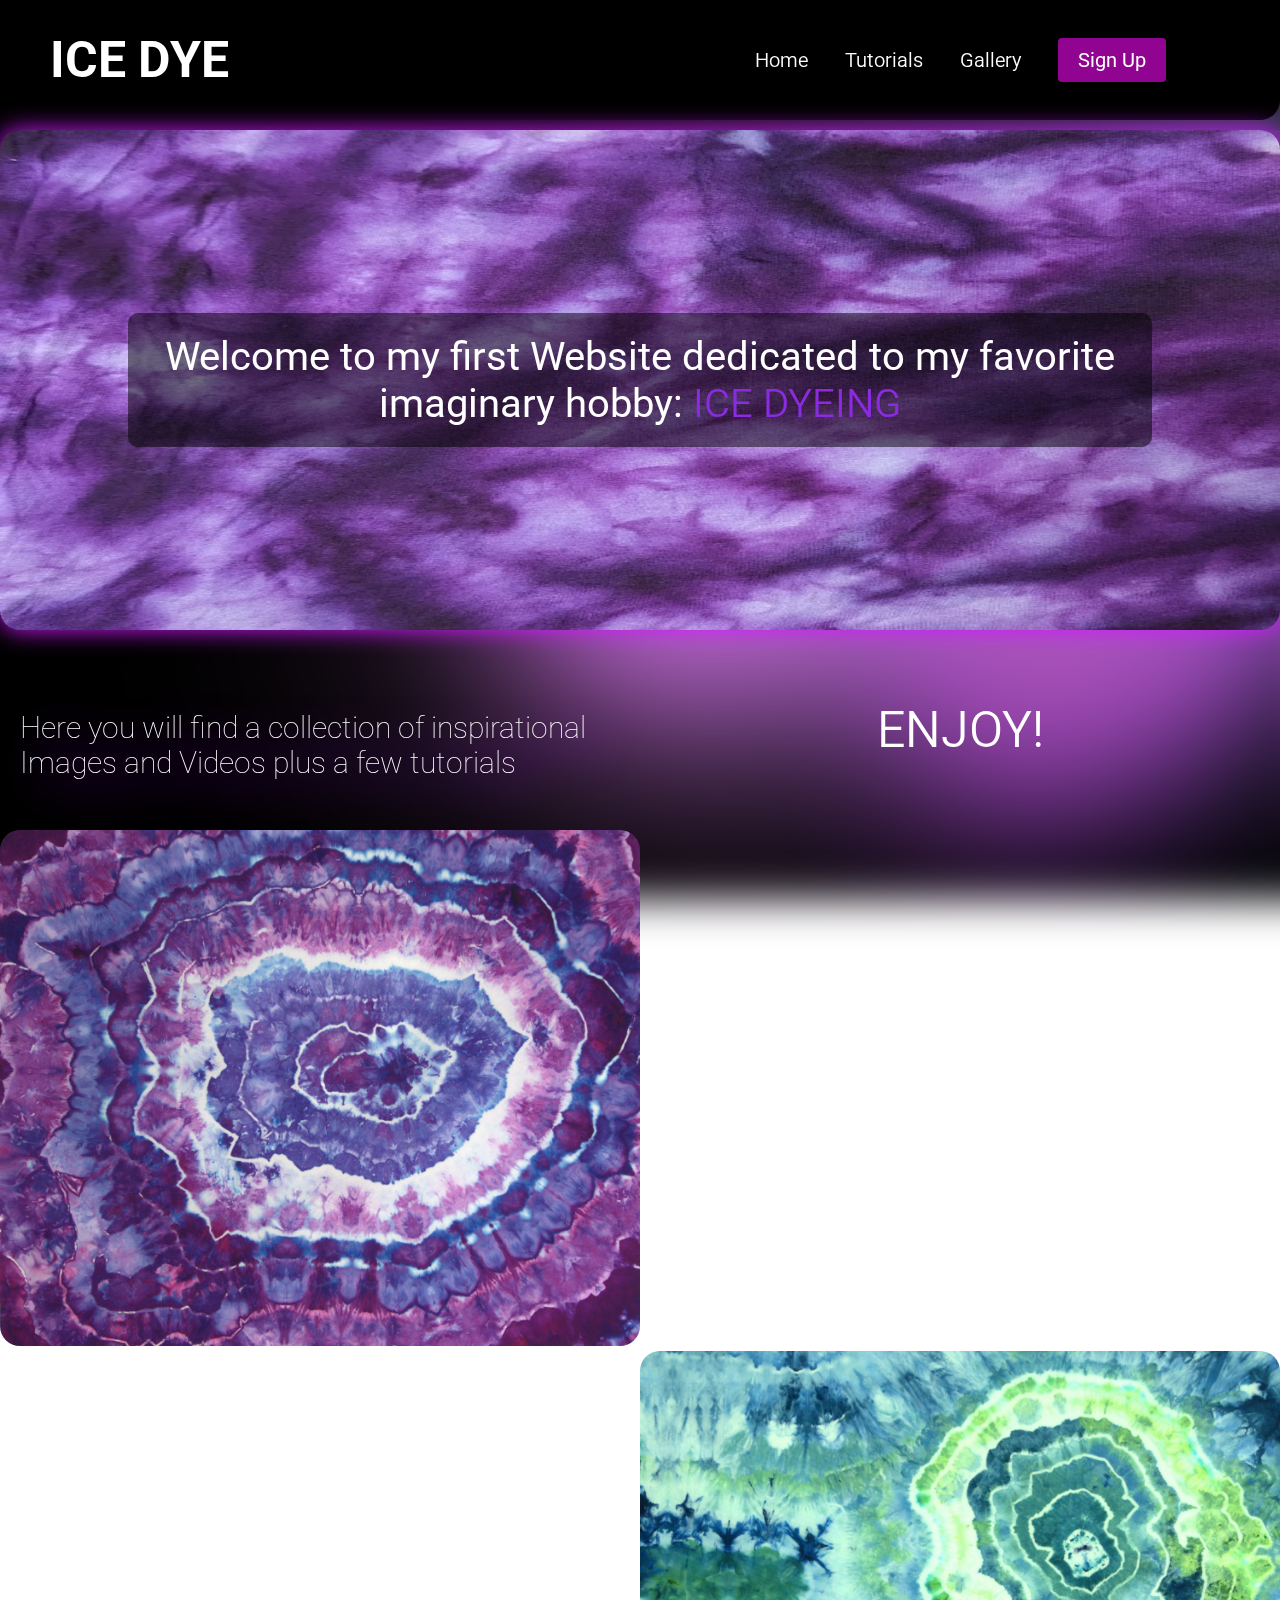
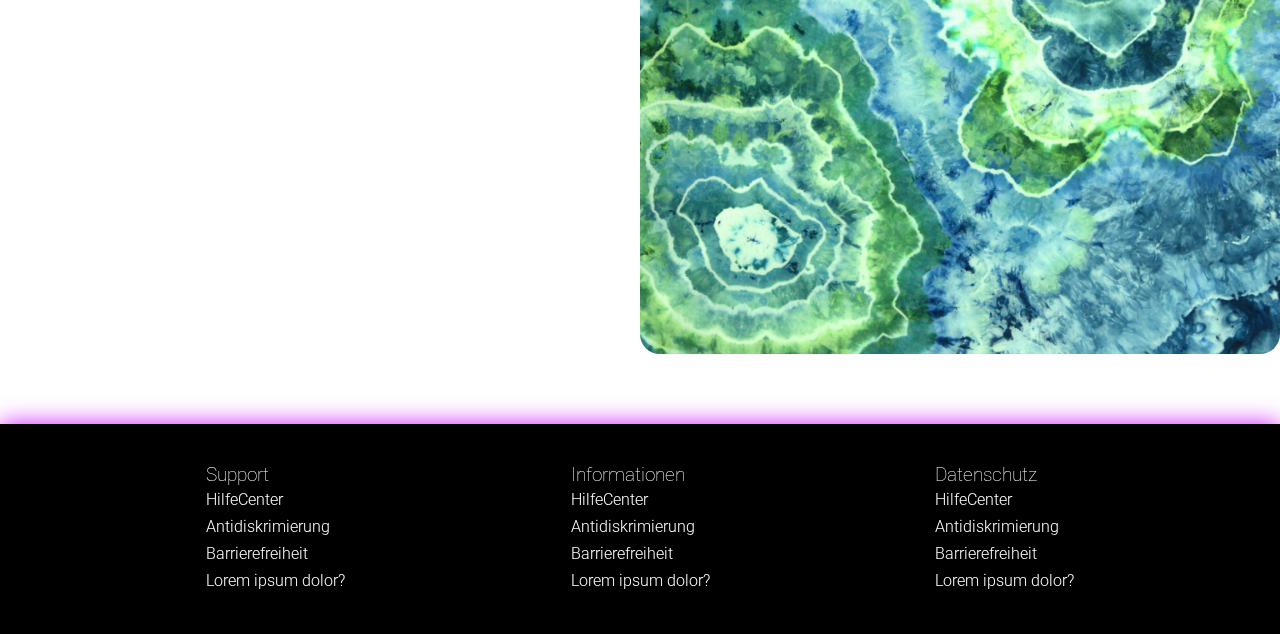
<file: index.html>
<!DOCTYPE html>
<html lang="en">
  <head>
    <meta charset="UTF-8" />
    <link rel="preconnect" href="https://fonts.googleapis.com" />
    <link rel="preconnect" href="https://fonts.gstatic.com" crossorigin />
    <link
      href="https://fonts.googleapis.com/css2?family=Roboto:ital,wght@0,100;0,300;0,400;0,500;0,700;0,900&display=swap"
      rel="stylesheet"
    />
    <link rel="icon" href="/srs/Alien_Ice_Purple__66946.jpg" />
    <link rel="stylesheet" href="style.css" />
    <meta name="viewport" content="width=device-width, initial-scale=1.0" />
    <title>Ice Dye</title>
  </head>

  <body>
    <div class="animation-container">
      <div class="shape1"></div>
      <div class="shape2"></div>
      <div class="shape3"></div>
      <div class="shape4"></div>
      <div class="shape5"></div>
      <div class="shape6"></div>
    </div>

    <div class="content-container">
      <nav class="navbar">
        <div class="navbar__container">
          <a class="navbar__logo" href="#">ICE DYE</a>
          <div class="navbar__toggle" id="mobile-menu">
            <span class="bar"></span>
            <span class="bar"></span>
            <span class="bar"></span>
          </div>

          <ul class="navbar__menu">
            <li class="navbar__item">
              <a class="navbar__links" href="">Home</a>
            </li>
            <li class="navbar__item">
              <a class="navbar__links" href="">Tutorials</a>
            </li>
            <li class="navbar__item">
              <a class="navbar__links" href="/gallery.html">Gallery</a>
            </li>
            <li class="navbar__btn">
              <a class="signup__button" href="/signup.html">Sign Up</a>
            </li>
          </ul>
        </div>
      </nav>

      <div class="center-column">
        <article class="hero-section">
          <img class="hero-img" src="/srs/Alien_Ice_Purple__66946.jpg" alt="" />
          <h1 class="header-greeting">
            Welcome to my first Website dedicated to my favorite imaginary
            hobby: <u>ICE DYEING</u>
          </h1>
        </article>

        <article class="introduction">
          <p class="article-paragraph1">
            Here you will find a collection of inspirational Images and Videos
            plus a few tutorials
          </p>
          <p class="article-paragraph2">ENJOY!</p>
        </article>

        <article class="purple-geode">
          <img
            class="purple-geode-img"
            src="/srs/purple-geode-fat.jpg"
            alt="purple geode"
          />
          <p class="description-purple-geode">green ice dye</p>
        </article>
        <article class="green-geode">
          <p class="description-green-geode">
            Purple ice dye, ressembeling geodes
          </p>
          <img
            class="green-geode-img"
            src="/srs/GD-060-fat-1536x1447.jpg"
            alt="green geode"
          />
        </article>
      </div>
    </div>

    <footer>
      <div>
        <h3>Support</h3>
        <ul class="footer-list">
          <li>HilfeCenter</li>
          <li>Antidiskrimierung</li>
          <li>Barrierefreiheit</li>
          <li>Lorem ipsum dolor?</li>
        </ul>
      </div>
      <div>
        <h3>Informationen</h3>
        <ul class="footer-list">
          <li>HilfeCenter</li>
          <li>Antidiskrimierung</li>
          <li>Barrierefreiheit</li>
          <li>Lorem ipsum dolor?</li>
        </ul>
      </div>
      <div>
        <h3>Datenschutz</h3>
        <ul class="footer-list">
          <li>HilfeCenter</li>
          <li>Antidiskrimierung</li>
          <li>Barrierefreiheit</li>
          <li>Lorem ipsum dolor?</li>
        </ul>
      </div>
    </footer>
  </body>
</html>
</file>
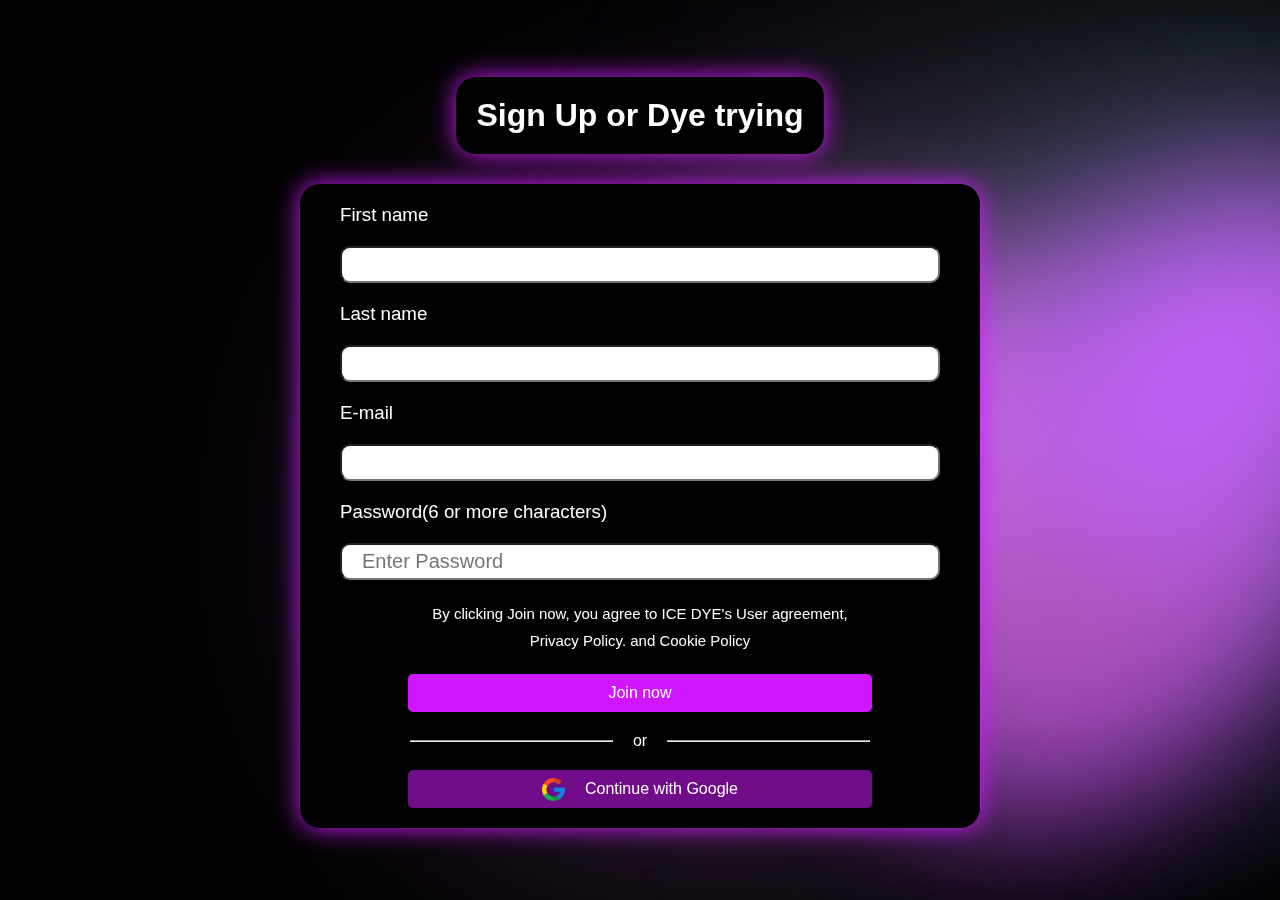
<file: signup.html>
<!DOCTYPE html>
<html lang="en">
  <head>
    <meta charset="UTF-8" />
    <link rel="stylesheet" href="style.css" />
    <link rel="icon" href="/srs/Alien_Ice_Purple__66946.jpg" />
    <meta name="viewport" content="width=device-width, initial-scale=1.0" />
    <title>Document</title>
  </head>
  <body class="body-signup-page">
    <div class="animation-container">
      <div class="shape1"></div>
      <div class="shape2"></div>
      <div class="shape3"></div>
      <div class="shape4"></div>
      <div class="shape5"></div>
      <div class="shape6"></div>
    </div>
    <h1 class="sign-up-header" >Sign Up or Dye trying</h1>
    <div class="signup-box">
      <h3 class="h3-sign-up">First name</h3>
      <input type="" />
      <h3 class="h3-sign-up">Last name</h3>
      <input type="" />

      <h3 class="h3-sign-up">E-mail</h3>
      <input type="" />
      <h3 class="h3-sign-up">Password(6 or more characters)</h3>
      <input type="password" placeholder="Enter Password" />
      <h3 class="privacy-cookie-1">
        By clicking Join now, you agree to ICE DYE's User agreement,
      </h3>
      <h3 class="privacy-cookie-2">Privacy Policy. and Cookie Policy</h3>
      <div class="sign-up-button">Join now</div>
      <div class="or">
        <hr class="hr-signup-left" />
        <p>or</p>
        <hr class="hr-signup-right" />
      </div>
      <div class="sign-up-button-google">
        <img src="/srs/google.png" alt="">
        <p>Continue with Google</p>
     </div>
  </body>
</html>
</file>
<file: style.css>
* {
  font-family: "Roboto", sans-serif;
  font-weight: 100;
  font-style: normal;
  padding: 0;
  margin: 0;
  box-sizing: border-box;
  list-style: none;
  text-decoration: none;
}

body {
  width: 100%;
  min-height: 100vh;

  position: relative;
}

html {
  overflow-y: scroll;
}

.animation-container {
  background: black;
  position: fixed;
  top: 0;
  left: 0;
  height: 100%;
  width: 100%;
  z-index: -1;
  overflow: hidden;
}

.content-container {
  position: relative;
  z-index: 1;
  width: 100%;
  max-width: 1300px;
  margin: 0 auto;
  margin-bottom: 70px;
}

.navbar {
  border-radius: 0px 0px 20px 20px;
  overflow: auto;
  display: flex;
  justify-content: center;
  background: black;
  align-items: center;

  top: 0;
  z-index: 2;
}

.navbar__container {
  display: flex;
  justify-content: space-between;
  height: 120px;
  width: 100%;
  max-width: 1300px;
  margin: 0 auto;
  padding: 0 50px;
}

.navbar__logo {
  border-radius: 5px;
  font-family: "Roboto", sans-serif;
  font-weight: 700;
  font-size: 50px;
  color: rgb(255, 255, 255);
  display: flex;
  align-items: center;
  cursor: pointer;
}

.navbar__menu {
  display: flex;
  align-items: center;
  justify-content: space-evenly;
  gap: 5px;
  font-weight: 50rem;
  font-size: 2rem;
  padding: 3rem;
}

.navbar__item {
  height: 80px;
}

.navbar__links {
  font-weight: 350;
  font-size: 20px;
  align-items: center;
  color: white;
  display: flex;
  justify-content: center;
  padding: 0 1rem;
  height: 100%;
}

.navbar__btn {
  display: flex;
  justify-content: center;
  align-items: center;
  padding: 0 1rem;
  width: 100%;
}

.signup__button {
  font-weight: 400;
  font-size: 20px;
  display: flex;
  justify-content: center;
  align-items: center;
  padding: 10px 20px;
  height: 100%;
  width: 100%;
  border: none;
  outline: none;
  border-radius: 4px;
  background: rgb(145, 4, 145);
  color: white;
}

.signup__button:hover {
  background: rgb(18, 121, 18);
  transition: all 0.3s ease;
}

.center-column {
  display: flex;
  width: 100%;
  height: 100%;

  backdrop-filter: blur(
    20px
  ); /* Blur effect for the background behind the container */
  border-bottom-left-radius: 20px;
  border-bottom-right-radius: 20px;
  flex-direction: column;
  justify-content: center;
  display: flex;
  margin-top: 10px;
}

.hero-section {
  filter: drop-shadow(0 0 0.75rem rgb(208, 22, 255));
  position: relative;
  text-align: center; /* Center text horizontally */
  color: white; /* Set text color to white */
}

.header-greeting {
  font-weight: 400;
  position: absolute;
  top: 50%; /* Position the text in the middle */
  left: 50%; /* Center text horizontally */
  transform: translate(-50%, -50%); /* Adjust for exact centering */
  font-size: 2.5rem; /* Adjust font size as needed */
  padding: 20px;
  background: rgba(
    0,
    0,
    0,
    0.5
  ); /* Optional: Add a semi-transparent background to make text stand out */
  border-radius: 10px; /* Optional: Round the corners of the background */
  width: 80%; /* Optional: Constrain the text width */
}

.hero-img {
  width: 100%;
  height: 500px;
  display: block;
  border-radius: 20px;
}

.introduction {
  display: flex;
  flex-direction: row;
  justify-content: space-between;
}

u {
  color: blueviolet;
  font-weight: 350;
}

.article-paragraph1 {
  filter: drop-shadow(16px 16px 20px rgb(153, 0, 255)) invert(0%);
  margin-top: 30px;
  padding: 50px 20px;
  width: 50%;
  font-size: 30px;
  color: white;
}

.article-paragraph2 {
  font-weight: 350;
  display: flex;
  justify-content: center;
  align-items: center;
  width: 50%;
  font-size: 50px;
  color: white;
}

.purple-geode {
  align-items: baseline;
  display: flex;
  width: 100%;
}

.purple-geode img {
  width: 50%;
  border-radius: 20px;
}

.description-purple-geode {
  font-weight: 700;
  font-size: 20px;
  color: white;
  width: 50%;
  display: flex;
  justify-content: flex-end;
}

.green-geode {
  display: flex;
  width: 100%;
}

.green-geode img {
  width: 50%;
  border-radius: 20px;
}

.description-green-geode {
  font-weight: 700;
  font-size: 20px;
  color: white;
  width: 50%;
}

footer {
  color: white;
  background-color: black;
  display: flex;
  justify-content: space-evenly;
  filter: drop-shadow(0 0 0.75rem rgb(208, 22, 255));
  padding: 20px 0;
}

.footer-list > * {
  align-items: center;
  padding: 4px 0px;
  font-weight: 300;
}

.gallery-searchbar {
  filter: drop-shadow(0 0 0.75rem rgb(208, 22, 255));
  position: relative;
  text-align: center; /* Center text horizontally */
  color: white; /* Set text color to white */
}

.search-wrapper {
  position: absolute;
  top: 50%;
  left: 50%;
  transform: translate(-50%, -50%);
}

.search-box {
  border-radius: 10px;
  height: 50px;

  background-color: purple;
  display: flex;
}

input {
  font-size: 15px;
  font-weight: 500;
  border-radius: 10px;
  padding-left: 20px;
}
.search-box > *:nth-child(1) {
  flex: 1 1 70%;
}

.search-box > *:nth-child(2) {
  flex: 1 1 30%;
}

.gallery-header {
  color: white;
  padding: 10px 0px;
  font-weight: 700;
}

.search-box > i {
  align-self: center;
}

footer > div {
  padding: 20px;
}

.gallery-post {
  display: flex;
  flex-direction: column;
  justify-content: flex-end;
  align-items: flex-end;
  color: black;

  background: rgba(188, 191, 196, 0.45);
  border-radius: 20px;
  flex: 1 1 calc(50% - 20px);
  width: 50%;
  height: 50%;
  margin-bottom: 20px;
  padding: 5px 8px 20px 8px;
}

.gallery-post > img {
  width: 100%;
  height: auto;
  display: block;
  border-radius: 20px 20px 0px 20px;
}

.gallery-post p {
  color: black;
  font-weight: 300;
  font-size: 17px;
}

.all-gallery-posts {
  margin-top: 40px;
  display: flex;
  flex-wrap: wrap;
  gap: 10px;
}

.gallery-post h3 {
  justify-content: flex-end;
  font-weight: 500;
  font-size: 20px;
}

.body-signup-page {
  display: flex;
  justify-content: center;
  align-items: center;
  flex-direction: column;
}

.sign-up-header {
  margin-top: 5px;
  background-color: black;
  padding: 20px;
  border-radius: 20px;
  width: auto + 50px;
  filter: drop-shadow(0 0 0.75rem rgb(208, 22, 255));

  font-weight: 800;
  margin-bottom: 30px;
  color: white;
}

.signup-box {
  border-radius: 20px;
  color: white;
  filter: drop-shadow(0 0 0.75rem rgb(208, 22, 255));

  background-color: black;
  display: flex;
  flex-direction: column;

  padding: 20px;
}

.h3-sign-up {
  padding: 20px 30px;
  margin: auto 20px;
}

.signup-box > :nth-child(1) {
  padding-top: 0px;
}

.signup-box > input {
  padding: 5px 20px;
  margin: auto 20px;
  font-size: 20px;
}
.signup-box > h3 {
  padding-left: 0px;
  padding-right: 0px;
}

.signup-box > input {
  width: 600px;
}

.privacy-cookie-1 {
  font-size: 15px;
  margin-top: 20px;
  padding: 5px 10px;
  align-self: center;
}
.privacy-cookie-2 {
  font-size: 15px;
  padding: 5px 10px;
  align-self: center;
  margin-bottom: 20px;
}

.sign-up-button {
  border-radius: 5px;
  padding: 10px 200px;
  background-color: rgb(208, 22, 255);

  align-self: center;
}

.or {
  margin: 20px 90px;
  display: flex;
  align-items: center;
  text-align: center;
}

.hr-signup-left {
  margin-right: 20px;
  padding-left: 20px;

  flex: 1;
}

.hr-signup-right {
  margin-left: 20px;

  padding: 0 10px;

  flex: 1;
}

.sign-up-button-google {
  height: 38.4px;
  width: 463.15px;
  border-radius: 5px;
  padding: 10px 100px;

  align-self: center;
  align-items: center;

  background-color: rgb(112, 11, 138);
  display: flex;
  justify-content: center;
}

.sign-up-button-google > img {
  height: 23px;
  width: auto;
}
.sign-up-button-google > p {
  padding-left: 20px;
}

.center-column-tutorial {
  display: flex;
  flex-direction: column;
}
.div-tutorial-post {
  justify-content: space-evenly;
  display: flex;
  flex-direction: column; /* Ensure that h3 and iframe are stacked vertically */
  align-items: center; /* Center-align items horizontally */
  height: 400px; /* Set a fixed height for consistency */
  padding: 20px; /* Add some padding for spacing */
  box-sizing: border-box;
}

.h3-tutorial {
  font-weight: 500;
  padding: 20px;
  align-self: center; /* Center-align h3 element */
  text-align: center; /* Ensure text is centered */
  height: 50px; /* Set a fixed height for all h3 elements */
  margin-bottom: 20px; /* Add margin below to separate it from the iframe */
  display: flex;
  justify-content: center;
  align-items: center;
}

iframe {
  border-radius: 20px;
  align-self: center;
  width: 100%; /* Ensure the iframe takes full width */
  height: 100%; /* Ensure iframe takes the remaining height */
  flex-grow: 1; /* Allow the iframe to take up remaining space */
}

.shape1,
.shape2,
.shape3,
.shape4,
.shape5,
.shape6 {
  position: absolute;
  filter: blur(5rem);
}

.shape1 {
  position: absolute;
  top: 42%;
  left: 70%;
  width: 25rem;
  height: 25rem;
  background: rgb(150, 22, 224);
  border-radius: 24% 76% 77% 23% / 30% 30% 70% 70%;
  filter: blur(6rem);
  animation: shape1 20s infinite;
}

@keyframes shape1 {
  0% {
    transform: translate(0, 0);
    border-radius: 24% 76% 77% 23% / 30% 30% 70% 70%;
  }
  25% {
    transform: translate(-55%, -10%);
    border-radius: 28% 72% 81% 19% / 78% 25% 75% 22%;
    height: 50rem;
    width: 80rem;
  }
  50% {
    transform: translate(-90%, -10%);
    border-radius: 60% 40% 0% 100% / 1% 74% 26% 99%;
  }
  75% {
    transform: translate(-30%, -10%);
    border-radius: 0% 100% 100% 0% / 0% 100% 100% 0%;
    height: 30rem;
    width: 45rem;
  }
  100% {
    transform: translate(0%, 0%);
    border-radius: 24% 76% 77% 23% / 30% 30% 70% 70%;
  }
}

.shape2 {
  position: absolute;
  top: 33%;
  left: 40%;
  width: 35rem;
  height: 25rem;
  background: rgb(214, 131, 231);
  border-radius: 73% 27% 77% 23% / 53% 4% 96% 47%;
  filter: blur(12rem);
  animation: shape2 35s infinite;
}

@keyframes shape2 {
  0% {
    transform: translate(0, 0);
    border-radius: 73% 27% 77% 23% / 53% 4% 96% 47%;
  }
  25% {
    transform: translate(-55%, -55%);
    border-radius: 28% 72% 81% 19% / 78% 25% 75% 22%;
    height: 50rem;
    width: 50rem;
  }
  50% {
    transform: translate(-70%, -70%);
    border-radius: 60% 40% 0% 100% / 1% 74% 26% 99%;
  }
  75% {
    transform: translate(-30%, -30%);
    border-radius: 0% 100% 100% 0% / 0% 100% 100% 0%;
  }
  100% {
    transform: translate(0%, 0%);
    border-radius: 73% 27% 77% 23% / 53% 4% 96% 47%;
  }
}

.shape3 {
  position: absolute;
  top: 20%;
  left: 80%;
  width: 25rem;
  height: 25rem;
  background: rgb(128, 196, 219);
  border-radius: 70% 30% 80% 20% / 42% 25% 75% 58%;
  filter: blur(14rem);
  animation: shape3 35s infinite;
}

@keyframes shape3 {
  0% {
    transform: translate(0, 0);
    border-radius: 70% 30% 80% 20% / 42% 25% 75% 58%;
  }
  25% {
    transform: translate(-125%, -25%);
    border-radius: 28% 72% 81% 19% / 78% 25% 75% 22%;
    height: 50rem;
    width: 50rem;
  }
  50% {
    transform: translate(-90%, -35%);
    border-radius: 60% 40% 0% 100% / 1% 74% 26% 99%;
  }
  75% {
    transform: translate(-30%, -40%);
    border-radius: 0% 100% 100% 0% / 0% 100% 100% 0%;
  }
  100% {
    transform: translate(0%, 0%);
    border-radius: 70% 30% 80% 20% / 42% 25% 75% 58%;
  }
}

.shape4 {
  position: absolute;
  top: 42%;
  left: 70%;
  width: 25rem;
  height: 25rem;
  background: rgb(169, 82, 177);
  border-radius: 24% 76% 77% 23% / 30% 30% 70% 70%;
  filter: blur(5rem);
  // animation: shape1 20s infinite;
}

.shape5 {
  position: absolute;
  top: 33%;
  left: 40%;
  width: 35rem;
  height: 25rem;
  background: rgb(200, 108, 223);
  border-radius: 73% 27% 77% 23% / 53% 4% 96% 47%;
  filter: blur(5rem);
  // animation: shape2 15s infinite;
}

.shape6 {
  position: absolute;
  top: 20%;
  left: 80%;
  width: 25rem;
  height: 25rem;
  background: rgb(189, 97, 243);
  border-radius: 70% 30% 80% 20% / 42% 25% 75% 58%;
  filter: blur(5rem);
  // animation: shape3 30s infinite;
}
</file>
